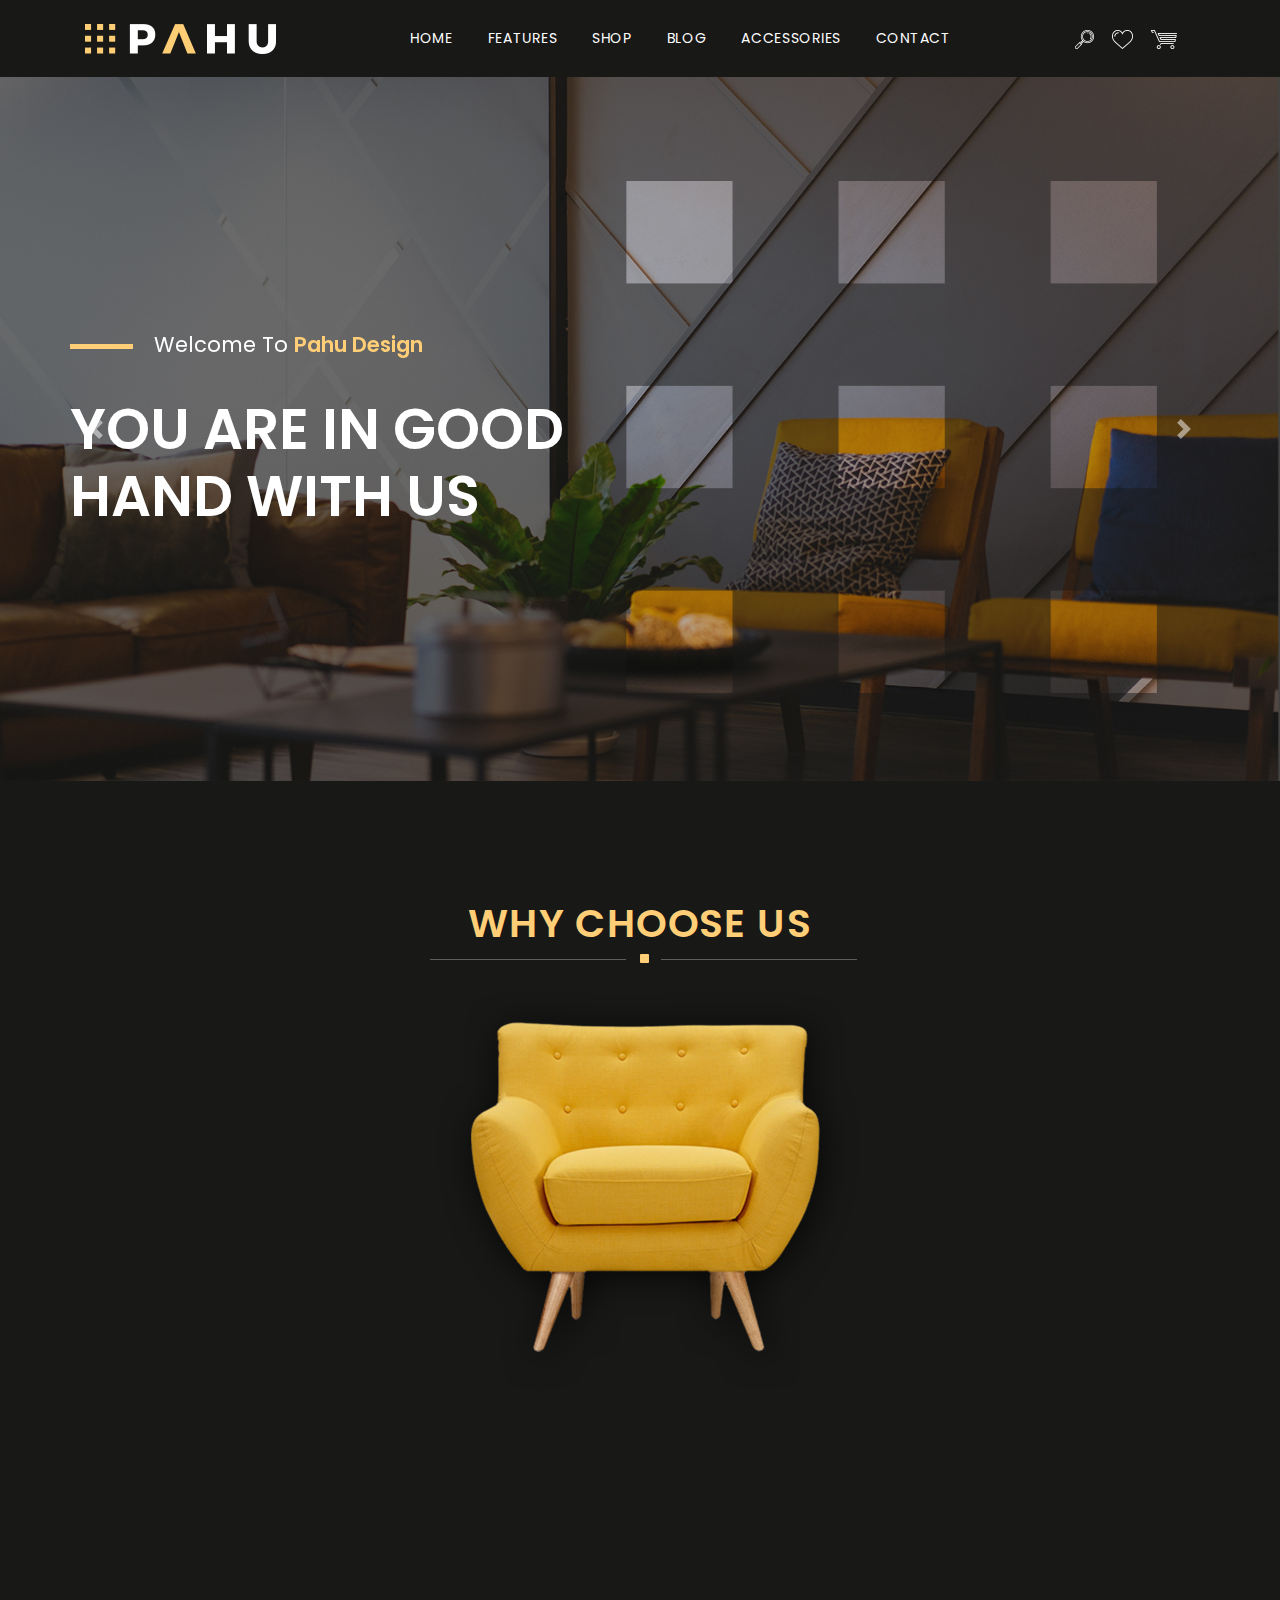
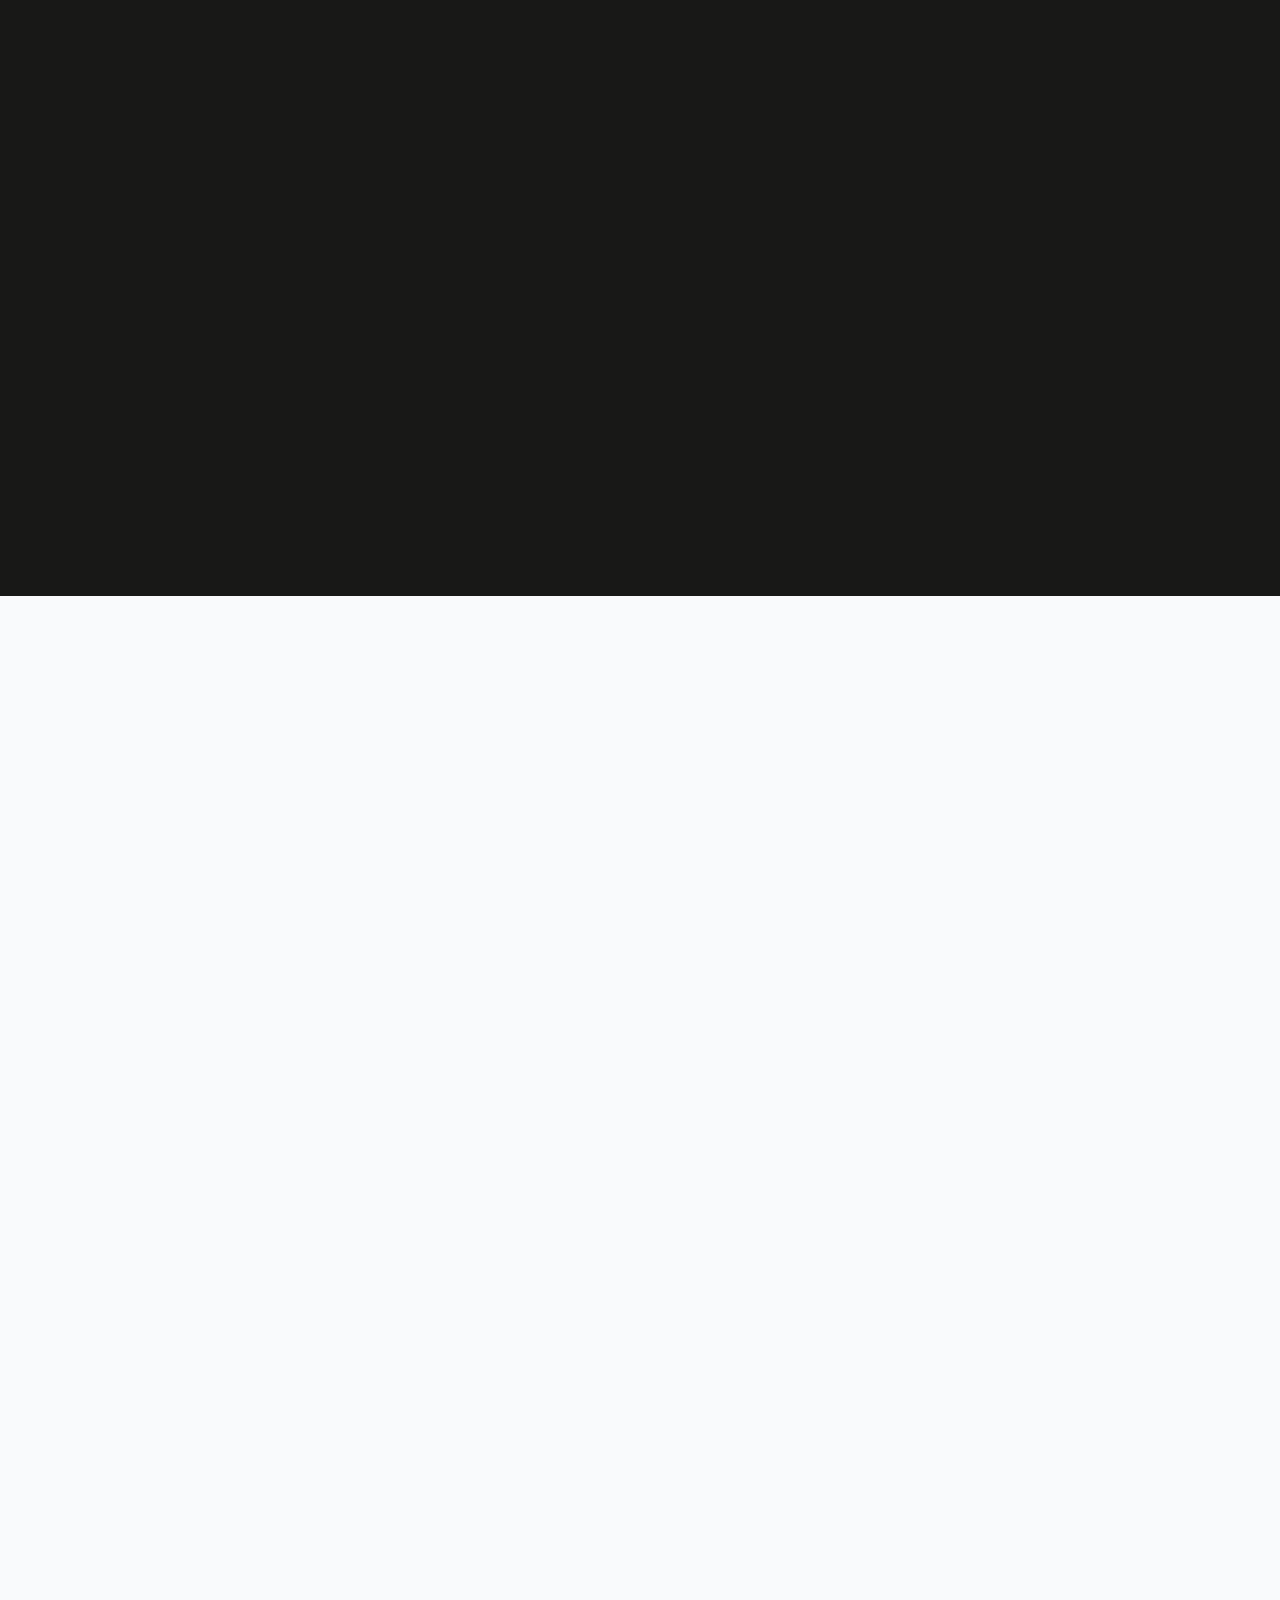
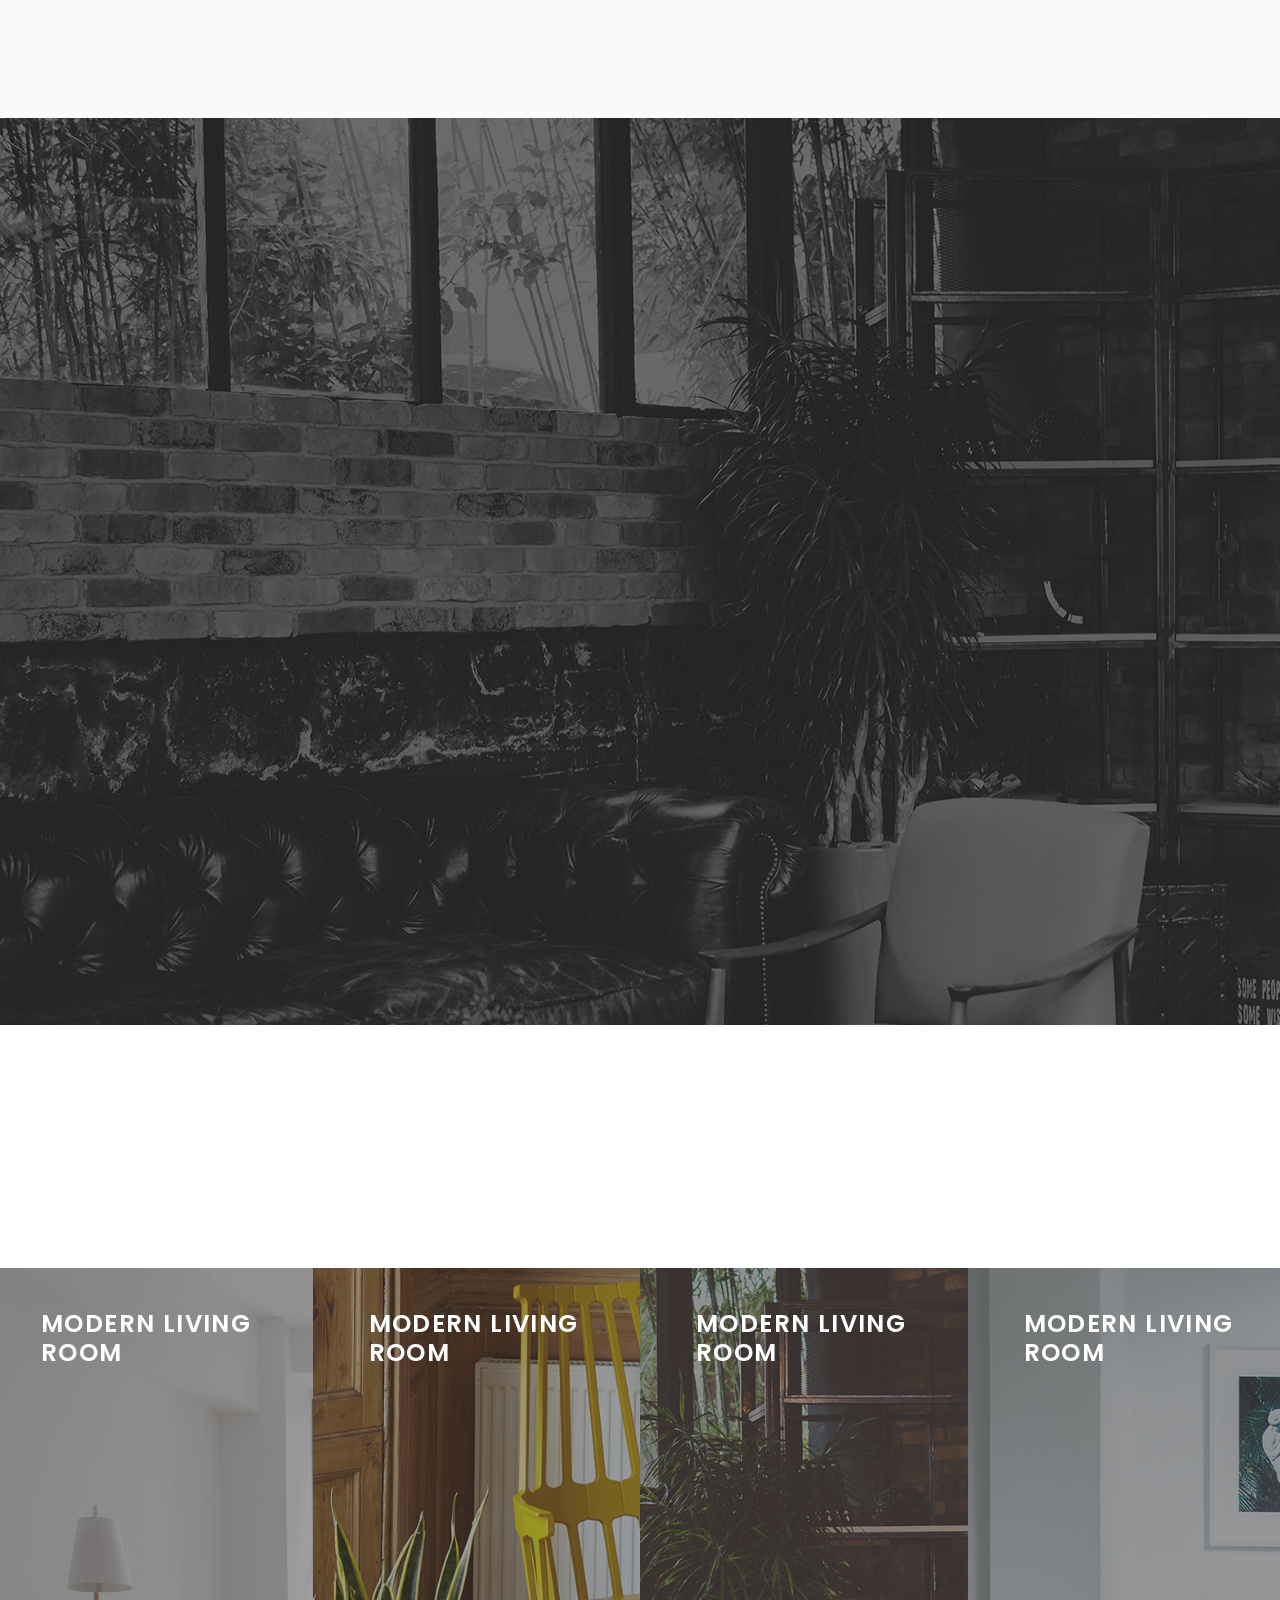
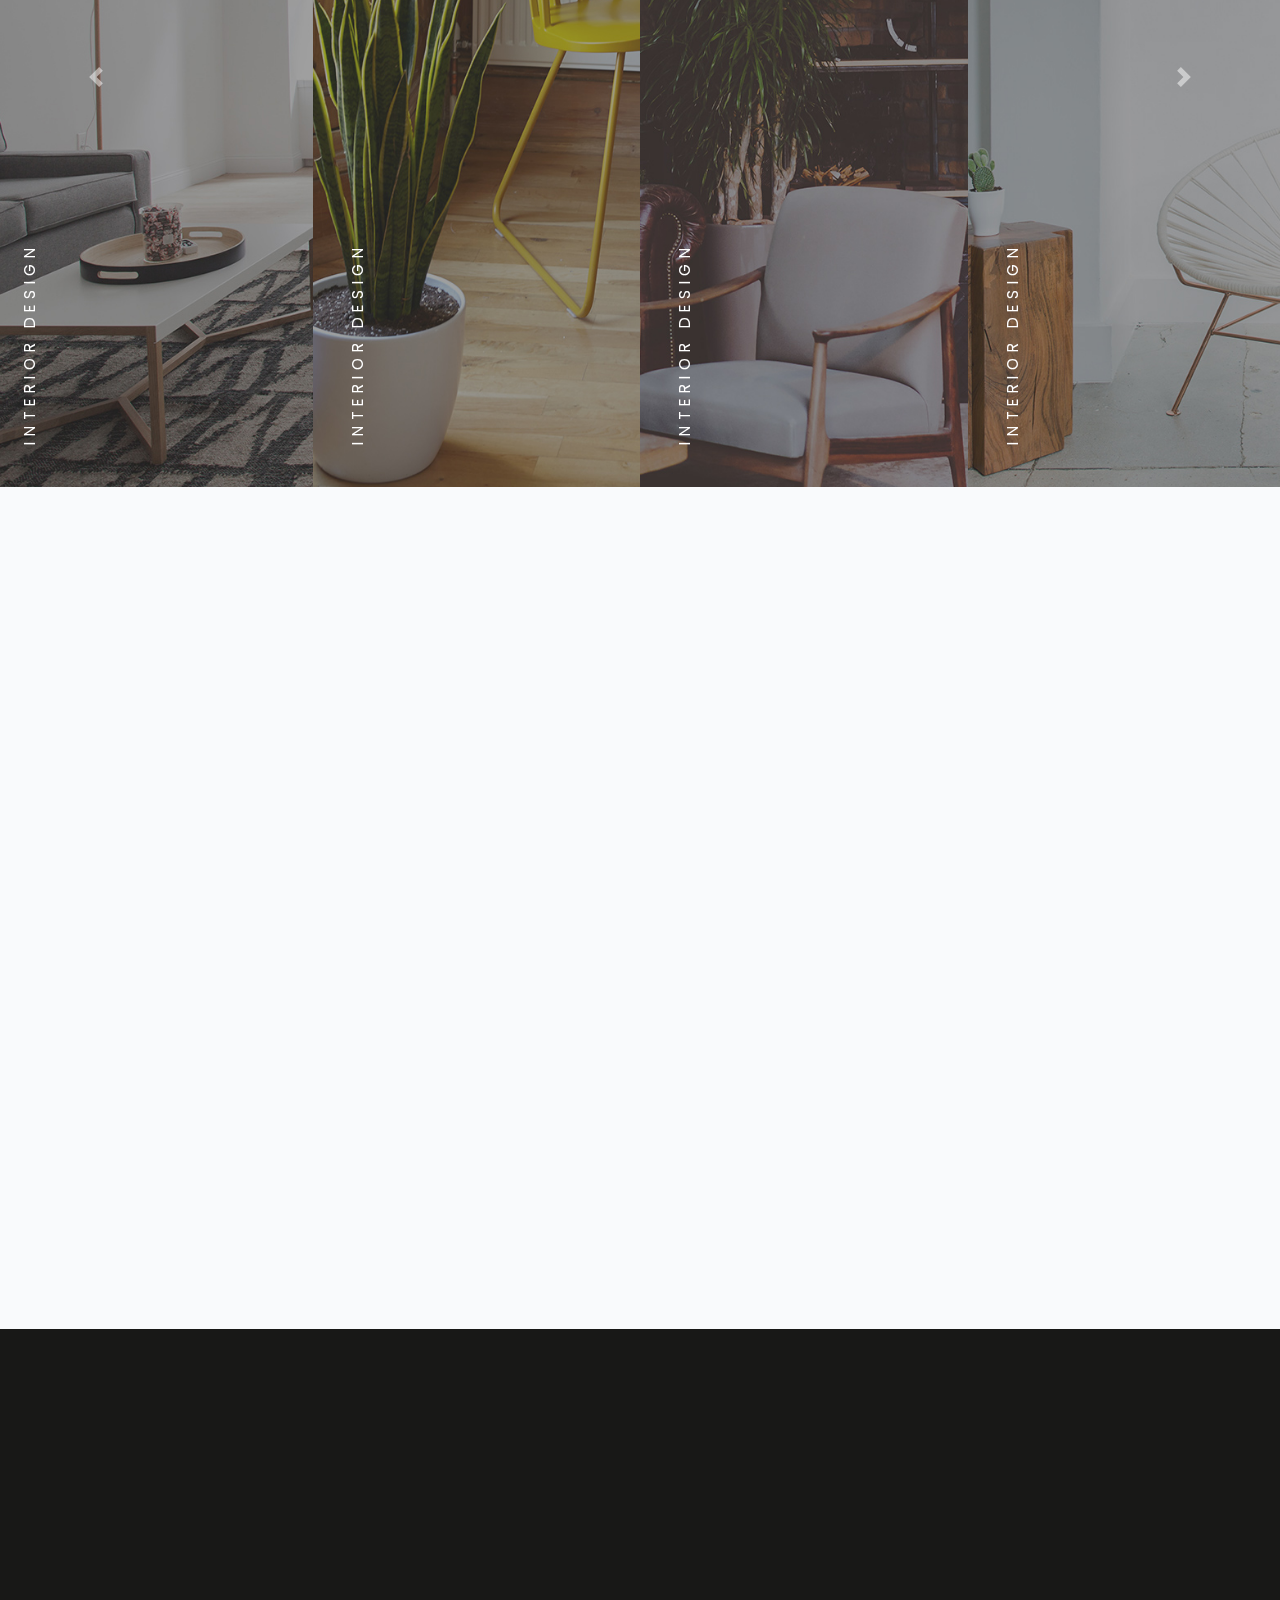
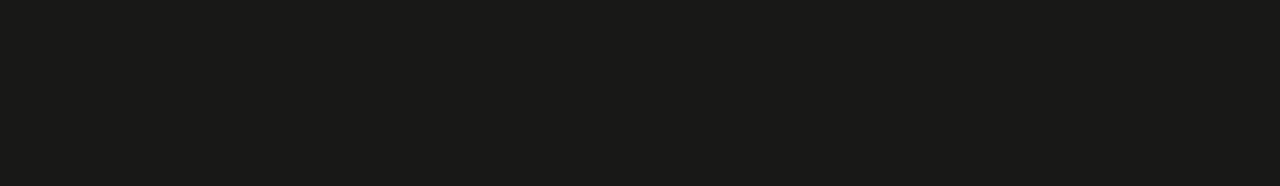
<file: index.html>
<!DOCTYPE html>
<html lang="en">
<head>
  <meta charset="UTF-8">
  <meta name="viewport" content="width=device-width, initial-scale=1.0">
  <meta http-equiv="X-UA-Compatible" content="ie=edge">
  <title>PAHU</title>

  <link rel="shortcut icon" type="image/x-icon" href="img/favicon.ico">
  <!-- Bootstrap-->
  <link rel="stylesheet" href="css/bootstrap.min.css">
  <!-- Fancybox-->
  <link rel="stylesheet" href="css/jquery.fancybox.css">
  <!-- Animate -->
  <link rel="stylesheet" href="css/animate.min.css">
  <!-- Fonts -->
  <link href="https://fonts.googleapis.com/css?family=Poppins:400,600" rel="stylesheet">
  <link rel="stylesheet" href="css/libs.min.css">
  <link rel="stylesheet" href="css/main.css">
</head>
<body>

  <header id="header" class="header wow bounce">
    <div class="container">
      <div class="row align-items-center">
        <div class="col-md-12 col-lg-3 header-logo">
          <a href="#" class="header-logo-link">
            <img src="img/logo.png" alt="Pahu">
            <a href="#" class="header-btn"><span></span></a>
          </a>
        </div>
        <!-- /.col-md-3 -->
        <div class="col-lg-7">
          <nav class="header-navigation">
            <ul class="header-menu">
                <li><a href="#">Home</a></li>
                <li><a href="#">Features</a></li>
                <li><a href="#">Shop</a></li>
                <li><a href="#">Blog</a></li>
                <li><a href="#">Accessories</a></li>
                <li><a href="#">Contact</a></li>
            </ul>
          </nav>
        </div>
        <!-- /.col-md-7 -->
        <div class="col-lg-2">
          <ul class="header-tools">
            <li><a href="#"><img src="img/search.png" alt="search"></a></li>
            <li><a href="#"><img src="img/heart.png" alt="heart"></a></li>
            <li><a href="#"><img src="img/cart.png" alt="cart"></a></li>
          </ul>
        </div>
        <!-- /.col-md-2 -->
    </div>
    <!-- /.row -->
    </div>
  </header>
  <!-- /.header -->

  <section id="banner" class="banner">
    <div id="carouselExampleInterval" class="carousel slide" data-ride="carousel">
        <div class="carousel-inner">
          <div class="carousel-item active" data-interval="10000">
            <img src="img/banner.jpg" class="d-block w-100 img-fluid" alt="">
              <div class="container">
                <div class="row">
                  <div class="col-md-6 col-7">
                    <div class="carousel-caption d-md-block wow bounceInLeft">
                      <p>Welcome To <span>Pahu Design</span></p>
                      <h1>YOU ARE IN GOOD <br>HAND WITH US</h1>
                    </div>
                  </div>
                </div>
              </div>
          </div>
          <div class="carousel-item" data-interval="2000">
            <img src="img/banner.jpg" class="d-block w-100 img-fluid" alt="...">
              <div class="container">
                <div class="row">
                  <div class="col-md-6 col-7">
                    <div class="carousel-caption d-md-block">
                      <p>Welcome To <span>Pahu Design</span></p>
                      <h2>YOU ARE IN GOOD <br>HAND WITH US</h2>
                    </div>
                  </div>
                </div>
              </div>
          </div>
          <div class="carousel-item">
            <img src="img/banner.jpg" class="d-block w-100 img-fluid" alt="...">
              <div class="container">
                <div class="row">
                  <div class="col-md-6 col-7">
                    <div class="carousel-caption d-md-block">
                      <p>Welcome To <span>Pahu Design</span></p>
                      <h2>YOU ARE IN GOOD <br>HAND WITH US</h2>
                    </div>
                  </div>
                </div>
              </div>
            </div>
        </div>
        <a class="carousel-control-prev" href="#carouselExampleInterval" role="button" data-slide="prev">
          <span class="carousel-control-prev-icon" aria-hidden="true"></span>
          <span class="sr-only">Previous</span>
        </a>
        <a class="carousel-control-next" href="#carouselExampleInterval" role="button" data-slide="next">
          <span class="carousel-control-next-icon" aria-hidden="true"></span>
          <span class="sr-only">Next</span>
        </a>
    </div>
  </section>
  <!-- /.banner -->

  <section id="choice" class="choice">
    <div class="container">
      <div class="row section-header wow fadeInDown justify-content-center" data-wow-delay="0.5s">
        <div class="col-xs-12">
          <h2>why choose us</h2>
          <span></span>
        </div>
        <!-- /.col-xs-12 -->
      </div>
      <!-- /.row -->
      <div class="row feautures feautures-top wow fadeInLeftBig ">
        <div class="col-lg-3 col-8 feautures-right ">
          <h4>Modern design</h4>
          <p>Lorem ipsum dolor sit amet, consectetur adipiscing elit, sed do eiusmod tempor incididunt ut labore et dolore magna aliqua.</p>
        </div>
        <!-- /.feautures-right -->
        <div class="col-lg-1 col-lg-offset-4 col-3 ">
          <img src="img/modern-img.png" alt="modern" class="img-fluid">
        </div>
        <div class="col-lg-1 col-3 ml-lg-auto feautures-img  ">
          <img src="img/honest-img.png" alt="prices" class="img-fluid">
        </div>
        <div class="col-lg-3 col-8  ">
          <h4>Honest prices</h4>
          <p>Lorem ipsum dolor sit amet, consectetur adipiscing elit, sed do eiusmod tempor incididunt ut labore et dolore magna aliqua.</p>
        </div>
      </div>
      <!-- /.row -->
      <div class="row feautures feautures-bottom wow fadeInRightBig">
        <div class="col-lg-3 col-8 feautures-right ">
          <h4>Unique quality</h4>
          <p>Lorem ipsum dolor sit amet, consectetur adipiscing elit, sed do eiusmod tempor incididunt ut labore et dolore magna aliqua.</p>
        </div>
        <!-- /.feautures-right -->
        <div class="col-lg-1 col-lg-offset-4 col-4 ">
          <img src="img/unique-img.png" alt="quality" class="img-fluid">
        </div>
        <div class="col-lg-1 col-3 ml-lg-auto feautures-img  ">
          <img src="img/support-img.png" alt="support" class="img-fluid">
        </div>
        <div class="col-lg-3 col-8  ">
          <h4>Great support</h4>
          <p>Lorem ipsum dolor sit amet, consectetur adipiscing elit, sed do eiusmod tempor incididunt ut labore et dolore magna aliqua.</p>
        </div>
      </div>
      <!-- /.row -->
    </div>
    <!-- /.container -->
  </section>
  <!-- /.choice -->

  <section id="details" class="details">
    <div class="container-fluid">
      <div class="row details-row">
        <div class="col-lg-6 col-md-12 details-col wow fadeInLeftBig" data-wow-delay="0.4s">
          <img src="img/img-1.jpg" alt="design" class="img-fluid">
          <div class="details-desc">
            <h3>Patio <br>Furniture <br>Vietnam</h3>
            <a href="#" class="details-link" >View Deatail <span></span></a>
          </div>
        </div>
        <!-- /.col-md-6 -->
        <div class="col-lg-6 col-md-12 details-col wow fadeInLeftBig" data-wow-delay="0.2s">
          <img src="img/img-2.jpg" alt="design" class="img-fluid">
          <div class="details-desc details-desc__blue">
            <h3>DESIGN BY <br>JARNET PARK <br>TREND 2017</h3>
            <a href="#" class="details-link" >View Deatail <span></span></a>
          </div>
        </div>
        <!-- /.col-md-6 -->
      </div>
      <!-- /.row -->
      <div class="row">
        <!-- <div class="col-lg-3 details-col">
          <img src="img/img-3.jpg" alt="design" class="details-img">
        </div> -->
        <div class="col-lg-7 m-auto details-col wow fadeInLeftBig" data-wow-delay="0.6s">
          <img src="img/img-4.jpg" alt="design" class="img-fluid">
          <div class="details-desc details-desc__brown">
            <h3>CERAMICS <br>WM <br>MUNOZ</h3>
            <a href="#" class="details-link">View Deatail <span></span></a>
          </div>
        </div>
        <!-- <div class="col-lg-2 details-col">
          <img src="img/img-5.jpg" alt="design" class="img-fluid details-img">
        </div> -->
      </div>
    </div>
    <!-- /.container-fluid -->
  </section>
  <!-- /.details -->

  <section id="collections" class="collections">
    <div class="container">
      <div class="row section-header wow fadeInDown justify-content-center" data-wow-delay="0.5s">
        <div class="col-xs-12">
          <h2>Our collection</h2>
          <span></span>
        </div>
        <!-- /.col-xs-12 -->
      </div>
      <!-- /.row -->
      <div class="row collections-row">
        <div class="col-lg-3 col-md-6">
          <div class="collections-card wow zoomIn" data-wow-delay="0.4s">
            <img src="img/chair-1.jpg" alt="chair" class="img-fluid">
            <div class="collections-card-desc">
              <h5>Corona chair</h5>
              <p>Printed evening dress with <br>straight sleeves</p>
              <span>$14.86</span>
            </div>
              <div class="collections-card-new">
                <p>New</p>
              </div>
              <div class="collections-card-hover" data-hover="hover-on-card">
                  <ul class="collections-card-hover-links">
                      <li><a href="img/chair-1.jpg" class="collectionsImg" data-hover="hover-on-link"><img src="img/search.png" alt="scale"></a></li>
                     <li><a href=""><img src="img/cart.png" alt="cart" data-hover="hover-on-link"></a></li>
                      <li><a href=""><img src="img/heart.png" alt="like" data-hover="hover-on-link"></a></li>
                  </ul>
              </div>
          </div>
        </div>
        <div class="col-lg-3 col-md-6 ">
          <div class="collections-card wow zoomIn" data-wow-delay="0.4s">
            <img src="img/chair-2.jpg" alt="chair" class="img-fluid">
            <div class="collections-card-desc">
              <h5>Corona chair</h5>
              <p>Printed evening dress with <br>straight sleeves</p>
              <span>$14.86</span>
            </div>
              <div class="collections-card-hover" data-hover="hover-on-card">
                  <ul class="collections-card-hover-links">
                      <li><a href="img/chair-2.jpg" class="collectionsImg" data-hover="hover-on-link"><img src="img/search.png" alt="scale"></a></li>
                     <li><a href=""><img src="img/cart.png" alt="cart" data-hover="hover-on-link"></a></li>
                      <li><a href=""><img src="img/heart.png" alt="like" data-hover="hover-on-link"></a></li>
                  </ul>
              </div>
          </div>
        </div>
        <div class="col-lg-3 col-md-6 ">
          <div class="collections-card wow zoomIn" data-wow-delay="0.4s">
            <img src="img/chair-3.jpg" alt="chair" class="img-fluid">
            <div class="collections-card-desc">
              <h5>Corona chair</h5>
              <p>Printed evening dress with <br>straight sleeves</p>
              <span>$14.86</span>
            </div>
              <div class="collections-card-new">
                <p>New</p>
              </div>
              <div class="collections-card-hover" data-hover="hover-on-card">
                  <ul class="collections-card-hover-links">
                      <li><a href="img/chair-3.jpg" class="collectionsImg" data-hover="hover-on-link"><img src="img/search.png" alt="scale"></a></li>
                     <li><a href=""><img src="img/cart.png" alt="cart" data-hover="hover-on-link"></a></li>
                      <li><a href=""><img src="img/heart.png" alt="like" data-hover="hover-on-link"></a></li>
                  </ul>
              </div>
          </div>
        </div>
        <div class="col-lg-3 col-md-6 ">
          <div class="collections-card wow zoomIn" data-wow-delay="0.4s">
            <img src="img/chair-4.jpg" alt="chair" class="img-fluid">
            <div class="collections-card-desc">
              <h5>Corona chair</h5>
              <p>Printed evening dress with <br>straight sleeves</p>
              <span>$14.86</span>
            </div>
              <div class="collections-card-hover" data-hover="hover-on-card">
                  <ul class="collections-card-hover-links">
                      <li><a href="img/chair-4.jpg" class="collectionsImg" data-hover="hover-on-link"><img src="img/search.png" alt="scale"></a></li>
                     <li><a href=""><img src="img/cart.png" alt="cart" data-hover="hover-on-link"></a></li>
                      <li><a href=""><img src="img/heart.png" alt="like" data-hover="hover-on-link"></a></li>
                  </ul>
              </div>
          </div>
        </div>
      </div>
      <!-- /.row -->
        <div class="row">
        <div class="col-lg-3 col-md-6">
          <div class="collections-card wow zoomIn" data-wow-delay="0.4s">
            <img src="img/chair-5.jpg" alt="chair" class="img-fluid">
            <div class="collections-card-desc">
              <h5>Corona chair</h5>
              <p>Printed evening dress with <br>straight sleeves</p>
              <span>$14.86</span>
            </div>
              <div class="collections-card-hover" data-hover="hover-on-card">
                  <ul class="collections-card-hover-links">
                      <li><a href="img/chair-5.jpg" class="collectionsImg" data-hover="hover-on-link"><img src="img/search.png" alt="scale"></a></li>
                     <li><a href=""><img src="img/cart.png" alt="cart" data-hover="hover-on-link"></a></li>
                      <li><a href=""><img src="img/heart.png" alt="like" data-hover="hover-on-link"></a></li>
                  </ul>
              </div>
          </div>
        </div>
        <div class="col-lg-3 col-md-6 ">
          <div class="collections-card wow zoomIn" data-wow-delay="0.4s">
            <img src="img/chair-6.jpg" alt="chair" class="img-fluid">
            <div class="collections-card-desc">
              <h5>Corona chair</h5>
              <p>Printed evening dress with <br>straight sleeves</p>
              <span>$14.86</span>
            </div>
              <div class="collections-card-hover" data-hover="hover-on-card">
                  <ul class="collections-card-hover-links">
                      <li><a href="img/chair-6.jpg" class="collectionsImg" data-hover="hover-on-link"><img src="img/search.png" alt="scale"></a></li>
                     <li><a href=""><img src="img/cart.png" alt="cart" data-hover="hover-on-link"></a></li>
                      <li><a href=""><img src="img/heart.png" alt="like" data-hover="hover-on-link"></a></li>
                  </ul>
              </div>
          </div>
        </div>
        <div class="col-lg-3 col-md-6 ">
          <div class="collections-card wow zoomIn" data-wow-delay="0.4s">
            <img src="img/chair-2.jpg" alt="chair" class="img-fluid">
            <div class="collections-card-desc">
              <h5>Corona chair</h5>
              <p>Printed evening dress with <br>straight sleeves</p>
              <span>$14.86</span>
            </div>
              <div class="collections-card-new">
                <p>New</p>
              </div>
              <div class="collections-card-hover" data-hover="hover-on-card">
                  <ul class="collections-card-hover-links">
                      <li><a href="img/chair-2.jpg" class="collectionsImg" data-hover="hover-on-link"><img src="img/search.png" alt="scale"></a></li>
                     <li><a href=""><img src="img/cart.png" alt="cart" data-hover="hover-on-link"></a></li>
                      <li><a href=""><img src="img/heart.png" alt="like" data-hover="hover-on-link"></a></li>
                  </ul>
              </div>
          </div>
        </div>
        <div class="col-lg-3 col-md-6 ">
          <div class="collections-card wow zoomIn" data-wow-delay="0.4s">
            <img src="img/chair-1.jpg" alt="chair" class="img-fluid">
            <div class="collections-card-desc">
              <h5>Corona chair</h5>
              <p>Printed evening dress with <br>straight sleeves</p>
              <span>$14.86</span>
            </div>
              <div class="collections-card-hover" data-hover="hover-on-card">
                  <ul class="collections-card-hover-links">
                      <li><a href="img/chair-1.jpg" class="collectionsImg" data-hover="hover-on-link"><img src="img/search.png" alt="scale"></a></li>
                     <li><a href=""><img src="img/cart.png" alt="cart" data-hover="hover-on-link"></a></li>
                      <li><a href=""><img src="img/heart.png" alt="like" data-hover="hover-on-link"></a></li>
                  </ul>
              </div>
          </div>
        </div>
      </div>
      <!-- /.row -->
    </div>
    <!-- /.container -->
  </section>
  <!-- /.collections -->

  <section id="designers" class="designers">
    <div class="container">
      <div class="row section-header wow fadeInDown justify-content-center" data-wow-delay="0.5s">
        <div class="col-xs-12">
          <h2>Our designer</h2>
          <span></span>
        </div>
      </div>
      <!-- /.row -->
      <div class="row">
        <div class="designers-card col-md-4 wow fadeInUpBig" data-wow-delay="0.2s">
          <img src="img/designer-1.jpg" alt="designer" class="img-fluid">
          <h4>Bertil Stam</h4>
        </div>
        <div class="designers-card col-md-4 wow fadeInUpBig" data-wow-delay="0.4s">
          <img src="img/designer-2.jpg" alt="designer" class="img-fluid">
          <h4>Janet Park</h4>
        </div>
        <div class="designers-card col-md-4 wow fadeInUpBig" data-wow-delay="0.6s">
          <img src="img/designer-3.jpg" alt="designer" class="img-fluid">
          <h4>Wm Munoz</h4>
        </div>
      </div>
      <!-- /.row -->
    </div>
    <!-- /.container -->
  </section>
  <!-- /.designers -->

  <section id="projects" class="projects">
    <div class="container-fluid">
      <div class="row section-header wow fadeInDown justify-content-center" data-wow-delay="0.5s">
        <div class="col-xs-12">
          <h2>Our project</h2>
          <span></span>
        </div>
      </div>
      <!-- /.row -->
      <div class="row">
        <div id="carouselExampleControls" class="carousel slide" data-ride="carousel">
          <div class="carousel-inner">
            <div class="carousel-item active">
              <div class="row">
                <div class="col-3 projects-col">
                <img src="img/project-1.jpg" class="d-block w-100 img-fluid" alt="project">
                <div class="carousel-caption d-md-block">
                  <h3>Modern living <br>room</h3>
                  <p>Interior design</p>
                </div>
              </div>
              <div class="col-3 projects-col">
                <img src="img/project-2.jpg" class="d-block w-100 img-fluid" alt="project">
                <div class="carousel-caption d-md-block">
                  <h3>Modern living <br>room</h3>
                  <p>Interior design</p>
                </div>
              </div>
              <div class="col-3 projects-col">
                <img src="img/project-3.jpg" class="d-block w-100 img-fluid" alt="project">
                <div class="carousel-caption d-md-block">
                  <h3>Modern living <br>room</h3>
                  <p>Interior design</p>
                </div>
              </div>
              <div class="col-3 projects-col">
                <img src="img/project-4.jpg" class="d-block w-100 img-fluid" alt="project">
                <div class="carousel-caption d-md-block">
                  <h3>Modern living <br>room</h3>
                  <p>Interior design</p>
                </div>
              </div>
              </div>
            </div>
            <div class="carousel-item">
              <div class="row">
                <div class="col-3 projects-col">
                <img src="img/project-1.jpg" class="d-block w-100 img-fluid" alt="project">
                <div class="carousel-caption d-md-block">
                  <h3>Modern living room</h3>
                  <p>Interior design</p>
                </div>
              </div>
              <div class="col-3 projects-col">
                <img src="img/project-2.jpg" class="d-block w-100 img-fluid" alt="project">
                <div class="carousel-caption d-md-block">
                  <h3>Modern living <br>room</h3>
                  <p>Interior design</p>
                </div>
              </div>
              <div class="col-3 projects-col">
                <img src="img/project-3.jpg" class="d-block w-100 img-fluid" alt="project">
                <div class="carousel-caption d-md-block">
                  <h3>Modern living <br>room</h3>
                  <p>Interior design</p>
                </div>
              </div>
              <div class="col-3 projects-col">
                <img src="img/project-4.jpg" class="d-block w-100 img-fluid" alt="project">
                <div class="carousel-caption d-md-block">
                  <h3>Modern living <br>room</h3>
                  <p>Interior design</p>
                </div>
              </div>
              </div>
            </div>
            <div class="carousel-item">
              <div class="row">
                <div class="col-3 projects-col">
                <img src="img/project-1.jpg" class="d-block w-100 img-fluid" alt="project">
                <div class="carousel-caption d-md-block">
                  <h3>Modern living room</h3>
                  <p>Interior design</p>
                </div>
              </div>
              <div class="col-3 projects-col">
                <img src="img/project-2.jpg" class="d-block w-100 img-fluid" alt="project">
                <div class="carousel-caption d-md-block">
                  <h3>Modern living <br>room</h3>
                  <p>Interior design</p>
                </div>
              </div>
              <div class="col-3 projects-col">
                <img src="img/project-3.jpg" class="d-block w-100 img-fluid" alt="project">
                <div class="carousel-caption d-md-block">
                  <h3>Modern living <br>room</h3>
                  <p>Interior design</p>
                </div>
              </div>
              <div class="col-3 projects-col">
                <img src="img/project-4.jpg" class="d-block w-100 img-fluid" alt="project">
                <div class="carousel-caption d-md-block">
                  <h3>Modern living <br>room</h3>
                  <p>Interior design</p>
                </div>
              </div>
              </div>
            </div>
            <a class="carousel-control-prev" href="#carouselExampleControls" role="button" data-slide="prev">
              <span class="carousel-control-prev-icon" aria-hidden="true"></span>
              <span class="sr-only">Previous</span>
            </a>
            <a class="carousel-control-next" href="#carouselExampleControls" role="button" data-slide="next">
              <span class="carousel-control-next-icon" aria-hidden="true"></span>
              <span class="sr-only">Next</span>
            </a>
          </div>
        </div>
      </div>
      <!-- /.row -->
    </div>
    <!-- /.container-fluid -->
  </section>
  <!-- /#projects.projects -->

  <section id="blog" class="blog">
    <div class="container">
      <div class="row section-header wow fadeInDown justify-content-center" data-wow-delay="0.5s">
        <div class="col-xs-12">
          <h2>From our blog</h2>
          <span></span>
        </div>
      </div>
      <!-- /.row -->
      <div class="row">
        <div class="col-lg-4">
          <div class="blog-card wow fadeInUpBig" data-wow-delay="0.2s">
            <img src="img/news-1.jpg" alt="news" class="img-fluid">
            <div class="blog-card-desc">
              <h4>Our new work space</h4>
              <p>Feel alive! So if you’re looking for, here is a list of some of the most popular and fiestas the Mardin has to offer thisfiestas the Mardin has to offer!</p>
              <button href="#blog-space_modal" class="details-link" data-toggle="modal">Read more<span></span></button>
            </div>
          </div>
        </div>
        <!-- /.col-md-4 -->
        <div class="col-lg-4">
          <div class="blog-card wow fadeInUpBig" data-wow-delay="0.4s">
            <img src="img/news-2.jpg" alt="news" class="img-fluid">
            <div class="blog-card-desc">
              <h4>Modern trend collection</h4>
              <p>Feel alive! So if you’re looking for, here is a list of some of the most popular and fiestas the Mardin has to offer thisfiestas the Mardin has to offer!</p>
              <button href="#blog-trend_modal" class="details-link" data-toggle="modal">Read more<span></span></button>
            </div>
          </div>
        </div>
        <!-- /.col-md-4 -->
        <div class="col-lg-4">
          <div class="blog-card wow fadeInUpBig" data-wow-delay="0.6s">
            <img src="img/news-3.jpg" alt="news" class="img-fluid">
            <div class="blog-card-desc">
              <h4>A woman thinking</h4>
              <p>Feel alive! So if you’re looking for, here is a list of some of the most popular and fiestas the Mardin has to offer thisfiestas the Mardin has to offer!</p>
              <button href="#blog-thinking_modal" class="details-link" data-toggle="modal">Read more<span></span></button>
            </div>
          </div>
        </div>
        <!-- /.col-md-4 -->
      </div>
      <!-- /.row -->
    </div>
    <!-- /.container -->
  </section>
  <!-- /#blog.blog -->

  <footer id="footer" class="footer wow bounceInUp">
    <div class="container">
      <div class="row footer-top">
        <div class="col-md-3">
          <div class="footer-top-block">
            <h4>Call us now</h4>
            <p>Office telephone:<a href="tel:2515469442">(251) 546-9442</a></p>
            <p>Hotline:<a href="tel:9062721">906-2721</a></p>
          </div>
        </div>
        <div class=" col-md-3 offset-md-1">
          <div class="footer-top-block">
            <h4>Come visit us</h4>
            <p>123 6th St.</p>
            <p>Melbourne, FL 32904</p>
          </div>
        </div>
        <div class="col-md-4 offset-md-1">
          <div class="footer-top-block">
            <h4>Send a message</h4>
            <p>Email:<a href="mailto:pahudesign@pahu.vn">pahudesign@pahu.vn</a></p>          
            <p>Inquiries:<a href="mailto:support@pahu.vn ">support@pahu.vn </a></p> 
          </div>
        </div>
      </div>
      <!-- /.row -->
      <div class="row footer-bottom">
        <div class="col-md-3  footer-bottom-block">
          <img src="img/logo.png" alt="logo" class="footer-logo">
          <ul class="footer-bottom-social">
            <li><a href="https://www.facebook.com" target="_blank"><img src="img/facebook.png" alt="facebook"></a></li>
            <li><a href="https://plus.google.com" target="_blank"><img src="img/google.png" alt="google"></a></li>
            <li><a href="https://twitter.com" target="_blank"><img src="img/twitter.png" alt="twitter"></a></li>
            <li><a href="https://www.youtube.com" target="_blank"><img src="img/youtube.png" alt="youtube"></a></li>
          </ul>
        </div>
        <!-- /.col-md-3 -->
        <div class="col-md-3 offset-md-1 footer-bottom-block">
          <h4>Hours work</h4>
          <p>Monday - Friday: 08:00 am - 17:00 pm.</p>
          <p>Saturday: 09:00 am - 12:30 pm.</p>
        </div>
        <!-- /.col-md-3 offset-md-1 -->
        <div class="col-md-4 offset-md-1 footer-bottom-block">
          <h4>Newsletter</h4>
          <form action="#" class="footer-form" method="POST">
            <input type="hidden" value="Newsletter">
            <input type="email" name="email" id="email" required="required" placeholder="Enter your email...">
            <button type="submit" class="details-link"><span></span></button>
          </form>
          <p>Sign up to get exclusive offers from our favorite brands and to be well up in the news.</p>
        </div>
        <!-- /.col-md-4 offset-md-1 -->
      </div>
      <!-- /.row -->
    </div>
    <!-- /.container -->
  </footer>
  <!-- /#footer.footer -->



  <!-- Blog-Space_modal -->
<div class="modal fade bd-example-modal-lg" id="blog-space_modal" tabindex="-1" role="dialog" aria-labelledby="myLargeModalLabel" aria-hidden="true">
  <div class="modal-dialog modal-lg">
    <div class="modal-content">
      <div class="modal-header">
        <h5 class="modal-title">Our new work space</h5>
        <button type="button" class="close" data-dismiss="modal" aria-label="Close">
          <span aria-hidden="true">&times;</span>
        </button>
      </div>
      <div class="modal-body">
        <div class="row">
          <div class="col-lg-6">
            <img src="img/news-1.jpg" alt="news" class="img-fluid">
          </div>
          <div class="col-lg-6">
            <div class="blog-card-desc">
              <p>Feel alive! So if you’re looking for, here is a list of some of the most popular and fiestas the Mardin has to offer thisfiestas the Mardin has to offer!Feel alive! So if you’re looking for, here is a list of some of the most popular and fiestas the Mardin has to offer thisfiestas the Mardin has to offer!Feel alive! So if you’re looking for, here is a list of some of the most popular and fiestas the Mardin has to offer thisfiestas the Mardin has to offer!</p>
            </div>
         </div>
        </div>
      </div>
    </div>
  </div>
</div>

  <!-- Blog-Trend_modal -->
<div class="modal fade bd-example-modal-lg" id="blog-trend_modal" tabindex="-1" role="dialog" aria-labelledby="myLargeModalLabel" aria-hidden="true">
  <div class="modal-dialog modal-lg">
    <div class="modal-content">
      <div class="modal-header">
        <h5 class="modal-title" >Modern trend collection</h5>
        <button type="button" class="close" data-dismiss="modal" aria-label="Close">
          <span aria-hidden="true">&times;</span>
        </button>
      </div>
      <div class="modal-body">
        <div class="row">
          <div class="col-lg-6">
            <img src="img/news-2.jpg" alt="news" class="img-fluid">
          </div>
          <div class="col-lg-6">
            <div class="blog-card-desc">
              <p>Feel alive! So if you’re looking for, here is a list of some of the most popular and fiestas the Mardin has to offer thisfiestas the Mardin has to offer!Feel alive! So if you’re looking for, here is a list of some of the most popular and fiestas the Mardin has to offer thisfiestas the Mardin has to offer!Feel alive! So if you’re looking for, here is a list of some of the most popular and fiestas the Mardin has to offer thisfiestas the Mardin has to offer!</p>
            </div>
         </div>
        </div>
      </div>
    </div>
  </div>
</div>

  <!-- Blog-Trend_modal -->
<div class="modal fade bd-example-modal-lg" id="blog-thinking_modal" tabindex="-1" role="dialog" aria-labelledby="myLargeModalLabel" aria-hidden="true">
  <div class="modal-dialog modal-lg">
    <div class="modal-content">
      <div class="modal-header">
        <h5 class="modal-title">A woman thinking</h5>
        <button type="button" class="close" data-dismiss="modal" aria-label="Close">
          <span aria-hidden="true">&times;</span>
        </button>
      </div>
      <div class="modal-body">
        <div class="row">
          <div class="col-lg-6">
            <img src="img/news-3.jpg" alt="news" class="img-fluid">
          </div>
          <div class="col-lg-6">
            <div class="blog-card-desc">
              <p>Feel alive! So if you’re looking for, here is a list of some of the most popular and fiestas the Mardin has to offer thisfiestas the Mardin has to offer!Feel alive! So if you’re looking for, here is a list of some of the most popular and fiestas the Mardin has to offer thisfiestas the Mardin has to offer!Feel alive! So if you’re looking for, here is a list of some of the most popular and fiestas the Mardin has to offer thisfiestas the Mardin has to offer!</p>
            </div>
         </div>
        </div>
      </div>
    </div>
  </div>
</div>





  <script src="js/libs.min.js"></script>
  <script src="js/common.js"></script>
  <!-- Bootstrap-->
  <script src="js/bootstrap.min.js"></script>
  <!-- Fancybox-->
  <script src="js/jquery.fancybox.pack.js"></script>

  <!-- WOW -->
  <script src="js/wow.min.js"></script>
  <script>
    new WOW().init();
   </script>
</body>
</html>
</file>
<file: css/main.css>
@charset "UTF-8";
/*================	БАЗОВЫЕ НАСТРОЙКИ  ================*/
html {
  font-size: 14px; }

body {
  background-color: #181817;
  font-family: 'Poppins', sans-serif; }

ul {
  list-style: none;
  margin-top: 1rem; }

a:hover, a:active, a:focus, button:hover, button:active, button:focus, input:hover, input:active, input:focus {
  text-decoration: none;
  outline: none; }

input:focus {
  color: #fff; }

.section-header {
  padding-top: 5.5rem;
  margin-bottom: 8rem; }
  .section-header h2 {
    font-size: 2.8rem;
    text-transform: uppercase;
    font-weight: 600;
    letter-spacing: 0.1rem;
    color: #181817; }
  .section-header span {
    position: absolute;
    display: block;
    text-align: center;
    width: 9px;
    height: 9px;
    background-color: #ffce76;
    -webkit-border-radius: 1px;
            border-radius: 1px;
    left: 50%; }
    .section-header span:before, .section-header span:after {
      content: '';
      position: absolute;
      top: 5px;
      display: block;
      width: 14rem;
      background-color: #181817;
      height: 1px; }

.section-header span:before {
  -webkit-transform: translateX(-15rem);
      -ms-transform: translateX(-15rem);
          transform: translateX(-15rem); }

.section-header span:after {
  -webkit-transform: translateX(1.5rem);
      -ms-transform: translateX(1.5rem);
          transform: translateX(1.5rem); }

.header-btn {
  outline: none !important;
  border: none !important;
  display: none;
  width: 40px;
  height: 40px;
  background-color: #ffce76;
  -webkit-border-radius: 50%;
          border-radius: 50%;
  position: relative;
  -webkit-align-self: center;
      -ms-flex-item-align: center;
          align-self: center; }
  .header-btn span {
    position: absolute;
    top: 50%;
    margin-top: -1px;
    left: 50%;
    margin-left: -10px;
    width: 20px;
    height: 2px;
    background-color: #181817; }

.header-btn span::after, .header-btn span::before {
  content: '';
  position: absolute;
  top: 50%;
  margin-top: -1px;
  left: 50%;
  margin-left: -10px;
  width: 20px;
  height: 2px;
  background-color: #181817;
  display: block;
  -webkit-transition: 0.3s;
  -o-transition: 0.3s;
  transition: 0.3s; }

.header-btn span::before {
  -webkit-transform: translateY(-5px);
      -ms-transform: translateY(-5px);
          transform: translateY(-5px); }

.header-btn span::after {
  -webkit-transform: translateY(5px);
      -ms-transform: translateY(5px);
          transform: translateY(5px); }

.header-btn_active span {
  height: 0; }

.header-btn_active span::before {
  -webkit-transform: rotate(45deg);
      -ms-transform: rotate(45deg);
          transform: rotate(45deg); }

.header-btn_active span::after {
  -webkit-transform: rotate(-45deg);
      -ms-transform: rotate(-45deg);
          transform: rotate(-45deg); }

/*================	HEADER  ================*/
.header {
  padding: 1rem 0; }
  .header-menu li {
    margin-right: 2.2rem;
    display: inline-block; }
    .header-menu li a {
      color: #fefefe;
      text-transform: uppercase;
      letter-spacing: 0.05rem;
      -webkit-transition: all ease 0.2s;
      -o-transition: all ease 0.2s;
      transition: all ease 0.2s;
      padding-bottom: 1.9rem; }
      .header-menu li a:hover {
        border-bottom: 3px solid #ffce76; }
  .header-tools li {
    display: inline-block; }
    .header-tools li:nth-child(2) {
      margin: 0 1rem; }

/*================	BANNER  ================*/
#banner .carousel-caption {
  right: 0;
  left: 0;
  text-align: left;
  bottom: 16rem; }
  #banner .carousel-caption h1, #banner .carousel-caption h2 {
    font-size: 4rem;
    font-weight: 600; }
  #banner .carousel-caption p {
    font-size: 1.5rem;
    margin-bottom: 2.5rem; }
    #banner .carousel-caption p:before {
      content: '';
      display: inline-block;
      width: 4.5rem;
      height: 5px;
      background-color: #ffce76;
      vertical-align: middle;
      margin-right: 1.5rem; }
    #banner .carousel-caption p span {
      font-weight: 600;
      color: #ffce76; }

/*================	CHOICE  ================*/
.choice {
  background: url("../img/sofa.png") no-repeat;
  background-position: top 15rem right 49%;
  padding-bottom: 5rem;
  padding-top: 3rem; }
  .choice h2 {
    color: #ffce76; }
  .choice span:before, .choice span:after {
    background-color: #5e5e5d; }

.feautures {
  margin-bottom: 4rem; }
  .feautures-right {
    text-align: right; }
  .feautures h4 {
    text-transform: uppercase;
    color: #ffce76;
    font-size: 1.4rem;
    margin-bottom: 1rem;
    font-weight: 600;
    letter-spacing: 0.1rem; }
  .feautures p {
    color: #fff;
    opacity: 0.8; }

/*================	DETAILS  ================*/
.details {
  padding-top: 3rem;
  padding-bottom: 5rem; }
  .details-row {
    margin-bottom: 2rem; }
  .details-desc {
    position: absolute;
    top: 18%;
    left: 7%; }
    .details-desc h3 {
      text-transform: uppercase;
      color: #749d26;
      font-size: 2rem;
      font-weight: 600;
      letter-spacing: 0.2rem;
      margin-bottom: 1.5rem; }
    .details-desc a {
      color: #749d26;
      text-transform: uppercase;
      position: relative; }
      .details-desc a span {
        position: absolute;
        width: 0.8rem;
        height: 1px;
        background-color: #749d26;
        top: 50%;
        margin-top: -0.5px;
        margin-left: 1.5rem; }
        .details-desc a span:before, .details-desc a span:after {
          content: '';
          display: block;
          position: absolute;
          width: 0.3rem;
          height: 1px;
          background-color: #749d26;
          margin-left: 0.5rem;
          top: 50%;
          margin-top: -0.6px; }
      .details-desc a:hover {
        -webkit-transition: 0.2s all ease;
        -o-transition: 0.2s all ease;
        transition: 0.2s all ease;
        color: #4a9d26; }
  .details-desc__blue h3 {
    color: #599ba7; }
  .details-desc__blue a {
    color: #599ba7; }
    .details-desc__blue a span {
      background-color: #599ba7; }
      .details-desc__blue a span:before, .details-desc__blue a span:after {
        background-color: #599ba7; }
    .details-desc__blue a:hover {
      color: #059ba7; }
  .details-desc__brown h3 {
    color: #352b30; }
  .details-desc__brown a {
    color: #352b30; }
    .details-desc__brown a span {
      background-color: #352b30; }
      .details-desc__brown a span:before, .details-desc__brown a span:after {
        background-color: #352b30; }
    .details-desc__brown a:hover {
      color: #7d2b30; }

.details-link span:before {
  -webkit-transform: rotate(35deg);
      -ms-transform: rotate(35deg);
          transform: rotate(35deg);
  -webkit-transform-origin: right bottom;
      -ms-transform-origin: right bottom;
          transform-origin: right bottom; }

.details-link span:after {
  -webkit-transform: rotate(-35deg);
      -ms-transform: rotate(-35deg);
          transform: rotate(-35deg);
  -webkit-transform-origin: right top;
      -ms-transform-origin: right top;
          transform-origin: right top; }

/*================	COLLECTIONS   ================*/
.collections {
  background-color: #f9fafc;
  padding-bottom: 10rem; }
  .collections-row {
    margin-bottom: 2rem; }
  .collections-card {
    background-color: #fff;
    margin: 0 auto;
    position: relative;
    text-align: center;
    padding-top: 1.5rem;
    padding-bottom: 0.5rem; }
    .collections-card-new {
      position: absolute;
      top: 0;
      width: 0;
      height: 0;
      border-style: solid;
      border-width: 2em 2em 2em 2em;
      border-color: red transparent transparent red; }
      .collections-card-new p {
        text-transform: uppercase;
        position: absolute;
        font-size: 1rem;
        font-weight: 600;
        color: #fff;
        top: -20px;
        left: -24px;
        -webkit-transform: rotate(-45deg);
            -ms-transform: rotate(-45deg);
                transform: rotate(-45deg); }
    .collections-card-desc {
      padding-left: 1rem;
      text-align: left; }
    .collections-card h5 {
      text-transform: uppercase;
      font-weight: 600;
      margin-top: 1rem; }
    .collections-card span {
      font-size: 1.6rem;
      font-weight: 600; }
    .collections-card:hover {
      -webkit-transition: all ease 0.2s;
      -o-transition: all ease 0.2s;
      transition: all ease 0.2s;
      -webkit-box-shadow: 0 2px 4px rgba(0, 0, 0, 0.35);
              box-shadow: 0 2px 4px rgba(0, 0, 0, 0.35);
      -webkit-transform: scale(1.1);
          -ms-transform: scale(1.1);
              transform: scale(1.1); }
    .collections-card-hover {
      position: absolute;
      top: 0;
      background-color: #ffce76;
      opacity: 0;
      width: 100%;
      height: 100%; }
      .collections-card-hover-links {
        position: absolute;
        background-color: #414344;
        padding: 0;
        display: -webkit-inline-box;
        display: -webkit-inline-flex;
        display: -ms-inline-flexbox;
        display: inline-flex;
        top: 35%;
        left: 17%;
        padding: 1rem 1.7rem;
        -webkit-border-radius: 50px;
                border-radius: 50px; }
        .collections-card-hover-links li {
          margin: 0 .5rem; }
      .collections-card-hover:hover {
        opacity: 0.7;
        -webkit-transition: all ease 0.2s;
        -o-transition: all ease 0.2s;
        transition: all ease 0.2s; }

#collections .section-header {
  margin-bottom: 5rem; }

/*================	DESIGNERS   ================*/
.designers {
  background: url("../img/designer-bg.jpg") no-repeat center top;
  padding-bottom: 14rem; }
  .designers h2 {
    color: #ffce76; }
  .designers span:before, .designers span:after {
    background-color: #999; }
  .designers h4 {
    color: #f9fafc;
    margin-top: 1.5rem;
    font-weight: 600; }
    .designers h4:after {
      content: '';
      display: inline-block;
      vertical-align: middle;
      width: 12rem;
      height: 3px;
      background-color: #ffce76;
      margin-left: 1rem; }

#designers .section-header {
  margin-bottom: 9rem; }

/*================	PROJECTS   ================*/
.projects {
  background-color: #fff; }
  .projects-col {
    padding: 0;
    margin: 0;
    z-index: 1; }
  .projects h3 {
    text-transform: uppercase;
    text-align: left;
    font-weight: 600;
    top: 0;
    bottom: 0;
    left: 0;
    letter-spacing: 0.1rem;
    left: 15%;
    margin-left: 4rem; }

#projects .carousel-caption {
  top: 1.5rem;
  left: 0; }
  #projects .carousel-caption p {
    bottom: 7rem;
    left: -4rem;
    position: absolute;
    -webkit-transform: rotate(-90deg);
        -ms-transform: rotate(-90deg);
            transform: rotate(-90deg);
    text-transform: uppercase;
    letter-spacing: 0.4rem;
    font-size: 1.1rem;
    padding: 0; }

/*================	BLOG   ================*/
.blog {
  background-color: #f9fafc;
  padding-bottom: 8rem; }
  .blog-card {
    background-color: #fff; }
    .blog-card-desc {
      padding-left: 1.4rem;
      padding-right: 1rem;
      margin-top: 2.5rem;
      padding-bottom: 1.5rem; }
      .blog-card-desc h4 {
        text-transform: uppercase;
        font-size: 1.3rem;
        font-weight: 600;
        margin-bottom: 1rem; }
      .blog-card-desc p {
        color: #6e6e6c; }
      .blog-card-desc button {
        position: relative;
        background-color: #ffce76;
        display: inline-block;
        border: none;
        padding: 0.8rem 3rem 0.8rem 1.5rem;
        color: #181817;
        text-transform: uppercase;
        font-weight: 600;
        -webkit-transition-duration: 0.3s;
             -o-transition-duration: 0.3s;
                transition-duration: 0.3s; }
        .blog-card-desc button span {
          position: absolute;
          width: 0.8rem;
          height: 1px;
          background-color: #181817;
          bottom: 50%;
          margin-top: -0.5px;
          margin-left: 1rem; }
          .blog-card-desc button span:before, .blog-card-desc button span:after {
            content: '';
            display: block;
            position: absolute;
            width: 0.3rem;
            height: 1px;
            background-color: #181817;
            margin-left: 0.5rem;
            top: 50%;
            margin-top: -0.6px; }
        .blog-card-desc button:hover {
          -webkit-transform: scale(1.05);
              -ms-transform: scale(1.05);
                  transform: scale(1.05);
          -webkit-box-shadow: 0 10px 10px -10px rgba(0, 0, 0, 0.5);
                  box-shadow: 0 10px 10px -10px rgba(0, 0, 0, 0.5); }

/*================	FOOTER   ================*/
.footer {
  margin: 4rem 0; }
  .footer-top {
    margin-bottom: 5rem; }
    .footer-top-block {
      border-left: 4px solid #a28550;
      padding: 0.7rem 0 1.5rem 1.3rem; }
      .footer-top-block h4 {
        text-transform: uppercase;
        color: #ffce76;
        font-weight: 600;
        margin-bottom: 1rem; }
      .footer-top-block p {
        color: #fff;
        margin-bottom: 0.2rem; }
        .footer-top-block p a {
          color: #fff;
          font-weight: 400;
          margin-left: .5rem;
          -webkit-transition: all ease 0.2s;
          -o-transition: all ease 0.2s;
          transition: all ease 0.2s; }
          .footer-top-block p a:hover {
            color: #ffce76; }
  .footer-logo {
    width: 100%;
    margin-bottom: 1.5rem;
    margin-top: 0.4rem; }
  .footer-bottom h4 {
    color: #fff;
    font-weight: 600;
    font-size: 1.6rem;
    margin-bottom: 1rem; }
  .footer-bottom p {
    font-size: 0.8rem;
    margin-bottom: 0.2rem;
    color: #a8a8a7; }
  .footer-bottom-social {
    display: -webkit-box;
    display: -webkit-flex;
    display: -ms-flexbox;
    display: flex;
    -webkit-box-pack: justify;
    -webkit-justify-content: space-between;
        -ms-flex-pack: justify;
            justify-content: space-between;
    padding-left: 0; }

.footer-form {
  width: 90%;
  margin: 1rem 0;
  overflow: hidden; }
  .footer-form input {
    float: left;
    border: none;
    height: 26px;
    width: 75%;
    margin: 0;
    -webkit-appearance: none;
    background: transparent;
    border: 1px solid #636363;
    border-right: none;
    padding: 1.5rem;
    -webkit-border-radius: 0;
            border-radius: 0; }
  .footer-form button {
    float: left;
    border: none;
    padding: 0;
    margin: 0;
    width: 10%;
    height: 44px;
    position: relative;
    cursor: pointer;
    text-align: center;
    background: transparent;
    border: 1px solid #636363;
    border-left: none; }
    .footer-form button span {
      position: absolute;
      width: 1.1rem;
      height: 2px;
      background-color: #636363;
      bottom: 50%;
      right: 2rem;
      margin-top: -10px;
      margin-left: 1rem; }
      .footer-form button span:before, .footer-form button span:after {
        content: '';
        display: block;
        position: absolute;
        width: 0.5rem;
        height: 2px;
        background-color: #636363;
        margin-left: 0.8rem;
        top: 50%;
        margin-top: -0.7px; }

#footer button span:before {
  -webkit-transform: rotate(40deg);
      -ms-transform: rotate(40deg);
          transform: rotate(40deg);
  -webkit-transform-origin: right bottom;
      -ms-transform-origin: right bottom;
          transform-origin: right bottom; }

#footer button span:after {
  -webkit-transform: rotate(-40deg);
      -ms-transform: rotate(-40deg);
          transform: rotate(-40deg);
  -webkit-transform-origin: right top;
      -ms-transform-origin: right top;
          transform-origin: right top; }

.modal h5 {
  text-transform: uppercase;
  font-weight: 600; }

.modal-body {
  padding: 2rem 1rem; }

.modal .blog-card-desc {
  padding: 0;
  margin: 0; }

/*================	АДАПТИВ  ================*/
@media (min-width: 0px) and (max-width: 320px) {
  html {
    font-size: 11px; }
  .header {
    position: relative; }
    .header-navigation {
      text-align: -webkit-right; }
    .header-menu {
      display: none; }
    .header-btn {
      display: block; }
    .header-logo {
      margin-top: 1rem;
      display: -webkit-box;
      display: -webkit-flex;
      display: -ms-flexbox;
      display: flex;
      -webkit-box-align: center;
      -webkit-align-items: center;
          -ms-flex-align: center;
              align-items: center;
      -webkit-box-pack: justify;
      -webkit-justify-content: space-between;
          -ms-flex-pack: justify;
              justify-content: space-between; }
    .header-tools {
      padding-left: 0;
      text-align: right;
      margin-top: 2rem; }
  .header-menu_active {
    display: -webkit-box;
    display: -webkit-flex;
    display: -ms-flexbox;
    display: flex;
    -webkit-box-orient: vertical;
    -webkit-box-direction: normal;
    -webkit-flex-direction: column;
        -ms-flex-direction: column;
            flex-direction: column;
    -webkit-box-pack: end;
    -webkit-justify-content: end;
        -ms-flex-pack: end;
            justify-content: end;
    background-color: #ffce76;
    -webkit-border-radius: 10px;
            border-radius: 10px;
    padding: 10px;
    -webkit-transition: all ease 0.3s;
    -o-transition: all ease 0.3s;
    transition: all ease 0.3s;
    text-align: right;
    width: 50%; }
    .header-menu_active li {
      margin-right: 0.5rem;
      margin-bottom: .4rem; }
      .header-menu_active li a {
        color: #181817;
        font-size: 16px; }
        .header-menu_active li a:hover {
          border-bottom: 0px solid #ffce76; }
  .section-header {
    padding-top: 4.5rem;
    margin-bottom: 6rem; }
    .section-header h2 {
      font-size: 2rem; }
    .section-header span {
      width: 6px;
      height: 6px; }
  .section-header span:before, .section-header span:after {
    width: 9rem;
    top: 3px; }
  .section-header span:before {
    -webkit-transform: translateX(-10rem);
        -ms-transform: translateX(-10rem);
            transform: translateX(-10rem); }
  .banner {
    height: 40vh; }
  #banner .carousel-caption {
    left: 25%;
    bottom: 2rem; }
    #banner .carousel-caption h1, #banner .carousel-caption h2 {
      font-size: 1.3rem; }
    #banner .carousel-caption p {
      font-size: 0.7rem;
      margin-bottom: .6rem; }
      #banner .carousel-caption p:before {
        width: 1.2rem;
        height: 1px;
        margin-right: 0.5rem; }
  .choice {
    -webkit-background-size: 90% 90%;
            background-size: 90%;
    background-position: top 39rem right 49%; }
  .feautures-right {
    margin-bottom: 2rem; }
  .feautures h4 {
    font-size: 1.3rem; }
  .feautures-top {
    margin-bottom: 22rem; }
  .details-row {
    margin-bottom: 0; }
  .details-col:nth-child(2) {
    margin: 1rem 0; }
  .details-desc h3 {
    font-size: 1.4rem; }
  .details-img {
    max-width: 100%; }
  .collections-card {
    width: 90%;
    margin-bottom: 3rem; }
  .collections-card-desc {
    padding-left: 2rem;
    padding-bottom: 1.5rem; }
  .collections-card-new p {
    top: -14px;
    left: -20px; }
  .collections-card-hover-links {
    left: 23%;
    top: 40%; }
  .designers {
    padding-bottom: 0; }
    .designers-card {
      width: 60%;
      margin: 0 auto;
      margin-bottom: 3rem; }
  .designers h4:after {
    width: 5rem;
    height: 2px; }
  #designers .section-header {
    margin-bottom: 5rem; }
  #projects .carousel-caption {
    padding-top: 0;
    padding-left: 0.8rem; }
    #projects .carousel-caption h3 {
      font-size: 0.7rem;
      margin-left: 1.5rem; }
    #projects .carousel-caption p {
      font-size: 0.5rem;
      bottom: 1.5rem;
      left: -1.5rem;
      letter-spacing: .2rem; }
  .blog-card {
    margin-bottom: 2.5rem; }
  .footer-top-block {
    margin-bottom: 2rem; }
  .footer-top {
    margin-bottom: 3rem; }
  .footer-bottom-block {
    margin-bottom: 2.5rem; }
  .footer-form button {
    height: 35px; }
  .modal .blog-card-desc {
    margin-top: 2rem;
    width: 100%; } }

@media (min-width: 321px) and (max-width: 480px) {
  html {
    font-size: 11px; }
  .header {
    position: relative; }
    .header-navigation {
      text-align: -webkit-right; }
    .header-menu {
      display: none; }
    .header-btn {
      display: block; }
    .header-logo {
      margin-top: 1rem;
      display: -webkit-box;
      display: -webkit-flex;
      display: -ms-flexbox;
      display: flex;
      -webkit-box-align: center;
      -webkit-align-items: center;
          -ms-flex-align: center;
              align-items: center;
      -webkit-box-pack: justify;
      -webkit-justify-content: space-between;
          -ms-flex-pack: justify;
              justify-content: space-between; }
    .header-tools {
      padding-left: 0;
      text-align: right;
      margin-top: 2rem; }
  .header-menu_active {
    display: -webkit-box;
    display: -webkit-flex;
    display: -ms-flexbox;
    display: flex;
    -webkit-box-orient: vertical;
    -webkit-box-direction: normal;
    -webkit-flex-direction: column;
        -ms-flex-direction: column;
            flex-direction: column;
    -webkit-box-pack: end;
    -webkit-justify-content: end;
        -ms-flex-pack: end;
            justify-content: end;
    background-color: #ffce76;
    -webkit-border-radius: 10px;
            border-radius: 10px;
    padding: 10px;
    -webkit-transition: all ease 0.3s;
    -o-transition: all ease 0.3s;
    transition: all ease 0.3s;
    text-align: right;
    width: 50%; }
    .header-menu_active li {
      margin-right: 0.5rem;
      margin-bottom: .4rem; }
      .header-menu_active li a {
        color: #181817;
        font-size: 16px; }
        .header-menu_active li a:hover {
          border-bottom: 0px solid #ffce76; }
  .section-header {
    padding-top: 4.5rem;
    margin-bottom: 6rem; }
    .section-header h2 {
      font-size: 2rem; }
    .section-header span {
      width: 6px;
      height: 6px; }
  .section-header span:before, .section-header span:after {
    width: 9rem;
    top: 3px; }
  .section-header span:before {
    -webkit-transform: translateX(-10rem);
        -ms-transform: translateX(-10rem);
            transform: translateX(-10rem); }
  .banner {
    height: 40vh; }
  #banner .carousel-caption {
    left: 20%;
    bottom: 4rem; }
    #banner .carousel-caption h1, #banner .carousel-caption h2 {
      font-size: 1.4rem; }
    #banner .carousel-caption p {
      font-size: 0.8rem;
      margin-bottom: .5rem; }
      #banner .carousel-caption p:before {
        width: 1.2rem;
        height: 1px;
        margin-right: 0.5rem; }
  .choice {
    -webkit-background-size: 80% 80%;
            background-size: 80%;
    background-position: top 35rem right 49%; }
  .feautures-right {
    margin-bottom: 2rem; }
  .feautures h4 {
    font-size: 1.3rem; }
  .feautures-top {
    margin-bottom: 25rem; }
  .details-row {
    margin-bottom: 0; }
  .details-col:nth-child(2) {
    margin: 1rem 0; }
  .details-desc h3 {
    font-size: 1.4rem; }
  .details-img {
    max-width: 100%;
    width: 100%; }
  .collections-card {
    width: 90%;
    margin-bottom: 3rem; }
  .collections-card-desc {
    padding-left: 2rem;
    padding-bottom: 1.5rem; }
  .collections-card-new p {
    top: -14px;
    left: -20px; }
  .collections-card-hover-links {
    left: 28%;
    top: 40%; }
  .designers {
    padding-bottom: 2rem; }
    .designers-card {
      width: 50%;
      margin: 0 auto;
      margin-bottom: 1.8rem; }
  .designers h4:after {
    width: 4.5rem;
    height: 1.5px; }
  #designers .section-header {
    margin-bottom: 5rem; }
  #projects .carousel-caption {
    padding-top: 0;
    padding-left: 0.8rem; }
    #projects .carousel-caption h3 {
      font-size: 0.7rem;
      margin-left: 1.5rem; }
    #projects .carousel-caption p {
      font-size: 0.5rem;
      bottom: 1.5rem;
      left: -1.5rem;
      letter-spacing: .2rem; }
  .blog-card {
    margin-bottom: 2.5rem;
    text-align: center; }
    .blog-card img {
      text-align: center; }
  .blog-card-desc {
    padding-right: 0;
    padding-left: 0;
    width: 90%;
    margin: 2.5rem auto; }
  .footer-top-block {
    margin-bottom: 2rem; }
  .footer-top {
    margin-bottom: 3rem; }
  .footer-bottom-block {
    margin-bottom: 3rem; }
  .footer-logo {
    width: 80%; }
  .footer-bottom-block .footer-logo {
    margin-left: 3rem; }
  .footer-bottom-social {
    -webkit-box-pack: space-evenly;
    -webkit-justify-content: space-evenly;
        -ms-flex-pack: space-evenly;
            justify-content: space-evenly; }
  .footer-form button {
    height: 35px; }
  .modal .blog-card-desc {
    margin-top: 2rem;
    width: 100%; } }

@media (min-width: 481px) and (max-width: 992px) {
  html {
    font-size: 13px; }
  .header {
    position: relative; }
    .header-navigation {
      text-align: -webkit-right; }
    .header-menu {
      display: none; }
    .header-btn {
      display: block; }
    .header-logo {
      margin-top: 1rem;
      display: -webkit-box;
      display: -webkit-flex;
      display: -ms-flexbox;
      display: flex;
      -webkit-box-align: center;
      -webkit-align-items: center;
          -ms-flex-align: center;
              align-items: center;
      -webkit-box-pack: justify;
      -webkit-justify-content: space-between;
          -ms-flex-pack: justify;
              justify-content: space-between; }
    .header-tools {
      padding-left: 0;
      text-align: right;
      margin-top: 2rem; }
  .header-menu_active {
    display: -webkit-box;
    display: -webkit-flex;
    display: -ms-flexbox;
    display: flex;
    -webkit-box-orient: vertical;
    -webkit-box-direction: normal;
    -webkit-flex-direction: column;
        -ms-flex-direction: column;
            flex-direction: column;
    -webkit-box-pack: end;
    -webkit-justify-content: end;
        -ms-flex-pack: end;
            justify-content: end;
    background-color: #ffce76;
    -webkit-border-radius: 10px;
            border-radius: 10px;
    padding: 10px;
    -webkit-transition: all ease 0.3s;
    -o-transition: all ease 0.3s;
    transition: all ease 0.3s;
    text-align: right;
    width: 30%; }
    .header-menu_active li {
      margin-right: 0.5rem;
      margin-bottom: .4rem; }
      .header-menu_active li a {
        color: #181817;
        font-size: 16px; }
        .header-menu_active li a:hover {
          border-bottom: 0px solid #ffce76; }
  #banner .carousel-caption {
    left: 18%;
    bottom: 8rem; }
    #banner .carousel-caption h1, #banner .carousel-caption h2 {
      font-size: 2.4rem; }
    #banner .carousel-caption p {
      font-size: 1rem;
      margin-bottom: .5rem; }
      #banner .carousel-caption p:before {
        width: 2.5rem;
        height: 1px;
        margin-right: 0.5rem; }
  .section-header {
    padding-top: 4.5rem;
    margin-bottom: 6rem; }
    .section-header h2 {
      font-size: 2rem; }
    .section-header span {
      width: 6px;
      height: 6px; }
  .section-header span:before, .section-header span:after {
    width: 9rem;
    top: 3px; }
  .section-header span:before {
    -webkit-transform: translateX(-10rem);
        -ms-transform: translateX(-10rem);
            transform: translateX(-10rem); }
  .choice {
    -webkit-background-size: 60% 60%;
            background-size: 60%;
    background-position: top 28rem right 49%; }
  .feautures-right {
    margin-bottom: 2rem; }
  .feautures h4 {
    font-size: 1.3rem; }
  .feautures-top {
    margin-bottom: 33rem; }
  .feautures-img {
    text-align: right; }
  .details-row {
    margin-bottom: 0; }
  .details-col:nth-child(2) {
    margin: 1rem 0; }
  .details-desc h3 {
    font-size: 1.4rem; }
  .details-img {
    max-width: 100%;
    width: 100%; }
  .collections-card {
    width: 100%;
    margin-bottom: 3rem; }
  .collections-card-desc {
    padding-left: 2rem;
    padding-bottom: 1.5rem; }
  .collections-card-new p {
    top: -14px;
    left: -20px; }
  .collections-card-hover-links {
    left: 28%;
    top: 40%; }
  .designers {
    padding-bottom: 2rem; }
    .designers-card {
      width: 50%;
      margin: 0 auto;
      margin-bottom: 1.8rem; }
  .designers h4:after {
    width: 4.5rem;
    height: 1.5px; }
  #designers .section-header {
    margin-bottom: 5rem; }
  #projects .carousel-caption {
    padding-top: 0;
    padding-left: 0.8rem; }
    #projects .carousel-caption h3 {
      font-size: 0.9rem;
      margin-left: 1.5rem; }
    #projects .carousel-caption p {
      font-size: 0.7rem;
      bottom: 2.5rem;
      left: -1.5rem;
      letter-spacing: .2rem; }
  .blog-card {
    margin: 0 auto;
    margin-bottom: 2.5rem;
    text-align: center;
    width: 55%; }
  .blog-card-desc {
    padding-right: 0;
    padding-left: 0;
    width: 90%;
    margin: 2.5rem auto; }
  .footer-top-block {
    margin-bottom: 2rem; }
  .footer-top {
    margin-bottom: 3rem; }
  .footer-bottom-block {
    margin-bottom: 3rem; }
  .footer-bottom-social img {
    width: 70%; }
  .footer-form button {
    height: 41px; }
  .modal .blog-card-desc {
    margin-top: 2rem;
    width: 100%; }
  .modal-body {
    text-align: center; } }

@media (min-width: 993px) and (max-width: 1200px) {
  .header-menu li {
    margin-right: 1.2rem; }
  .header-tools li:nth-child(2) {
    margin: 0 7px; }
  #banner .carousel-caption {
    left: 20%;
    bottom: 11rem; }
    #banner .carousel-caption h1, #banner .carousel-caption h2 {
      font-size: 2.8rem; }
    #banner .carousel-caption p {
      font-size: 1.3rem;
      margin-bottom: 1rem; }
      #banner .carousel-caption p:before {
        width: 4rem;
        height: 2px;
        margin-right: 0.5rem; } }

/*================	ПОДВАЛ  ================*/
/*================	ВСПЛЫВАЮЩИЕ ОКНА  ================*/
</file>
<file: css/libs.min.css>
.mfp-bg{z-index:1042;overflow:hidden;background:#0b0b0b;opacity:.8}.mfp-bg,.mfp-wrap{top:0;left:0;width:100%;height:100%;position:fixed}.mfp-wrap{z-index:1043;outline:none!important;-webkit-backface-visibility:hidden}.mfp-container{text-align:center;position:absolute;width:100%;height:100%;left:0;top:0;padding:0 8px;box-sizing:border-box}.mfp-container:before{content:"";display:inline-block;height:100%;vertical-align:middle}.mfp-align-top .mfp-container:before{display:none}.mfp-content{position:relative;display:inline-block;vertical-align:middle;margin:0 auto;text-align:left;z-index:1045}.mfp-ajax-holder .mfp-content,.mfp-inline-holder .mfp-content{width:100%;cursor:auto}.mfp-ajax-cur{cursor:progress}.mfp-zoom-out-cur,.mfp-zoom-out-cur .mfp-image-holder .mfp-close{cursor:zoom-out}.mfp-zoom{cursor:pointer;cursor:zoom-in}.mfp-auto-cursor .mfp-content{cursor:auto}.mfp-arrow,.mfp-close,.mfp-counter,.mfp-preloader{-webkit-user-select:none;-moz-user-select:none;-ms-user-select:none;user-select:none}.mfp-loading.mfp-figure{display:none}.mfp-hide{display:none!important}.mfp-preloader{color:#ccc;position:absolute;top:50%;width:auto;text-align:center;margin-top:-.8em;left:8px;right:8px;z-index:1044}.mfp-preloader a{color:#ccc}.mfp-preloader a:hover{color:#fff}.mfp-s-error .mfp-content,.mfp-s-ready .mfp-preloader{display:none}button.mfp-arrow,button.mfp-close{overflow:visible;cursor:pointer;background:transparent;border:0;-webkit-appearance:none;display:block;outline:none;padding:0;z-index:1046;box-shadow:none;-ms-touch-action:manipulation;touch-action:manipulation}button::-moz-focus-inner{padding:0;border:0}.mfp-close{width:44px;height:44px;line-height:44px;position:absolute;right:0;top:0;text-decoration:none;text-align:center;opacity:.65;padding:0 0 18px 10px;color:#fff;font-style:normal;font-size:28px;font-family:Arial,Baskerville,monospace}.mfp-close:focus,.mfp-close:hover{opacity:1}.mfp-close:active{top:1px}.mfp-close-btn-in .mfp-close{color:#333}.mfp-iframe-holder .mfp-close,.mfp-image-holder .mfp-close{color:#fff;right:-6px;text-align:right;padding-right:6px;width:100%}.mfp-counter{position:absolute;top:0;right:0;color:#ccc;font-size:12px;line-height:18px;white-space:nowrap}.mfp-arrow{position:absolute;opacity:.65;margin:0;top:50%;margin-top:-55px;padding:0;width:90px;height:110px;-webkit-tap-highlight-color:transparent}.mfp-arrow:active{margin-top:-54px}.mfp-arrow:focus,.mfp-arrow:hover{opacity:1}.mfp-arrow:after,.mfp-arrow:before{content:"";display:block;width:0;height:0;position:absolute;left:0;top:0;margin-top:35px;margin-left:35px;border:medium inset transparent}.mfp-arrow:after{border-top-width:13px;border-bottom-width:13px;top:8px}.mfp-arrow:before{border-top-width:21px;border-bottom-width:21px;opacity:.7}.mfp-arrow-left{left:0}.mfp-arrow-left:after{border-right:17px solid #fff;margin-left:31px}.mfp-arrow-left:before{margin-left:25px;border-right:27px solid #3f3f3f}.mfp-arrow-right{right:0}.mfp-arrow-right:after{border-left:17px solid #fff;margin-left:39px}.mfp-arrow-right:before{border-left:27px solid #3f3f3f}.mfp-iframe-holder{padding-top:40px;padding-bottom:40px}.mfp-iframe-holder .mfp-content{line-height:0;width:100%;max-width:900px}.mfp-iframe-holder .mfp-close{top:-40px}.mfp-iframe-scaler{width:100%;height:0;overflow:hidden;padding-top:56.25%}.mfp-iframe-scaler iframe{position:absolute;display:block;top:0;left:0;width:100%;height:100%;box-shadow:0 0 8px rgba(0,0,0,.6);background:#000}img.mfp-img{width:auto;max-width:100%;height:auto;display:block;box-sizing:border-box;padding:40px 0;margin:0 auto}.mfp-figure,img.mfp-img{line-height:0}.mfp-figure:after{content:"";position:absolute;left:0;top:40px;bottom:40px;display:block;right:0;width:auto;height:auto;z-index:-1;box-shadow:0 0 8px rgba(0,0,0,.6);background:#444}.mfp-figure small{color:#bdbdbd;display:block;font-size:12px;line-height:14px}.mfp-figure figure{margin:0}.mfp-bottom-bar{margin-top:-36px;position:absolute;top:100%;left:0;width:100%;cursor:auto}.mfp-title{text-align:left;line-height:18px;color:#f3f3f3;word-wrap:break-word;padding-right:36px}.mfp-image-holder .mfp-content{max-width:100%}.mfp-gallery .mfp-image-holder .mfp-figure{cursor:pointer}@media screen and (max-height:300px),screen and (max-width:800px) and (orientation:landscape){.mfp-img-mobile .mfp-image-holder{padding-left:0;padding-right:0}.mfp-img-mobile img.mfp-img{padding:0}.mfp-img-mobile .mfp-figure:after{top:0;bottom:0}.mfp-img-mobile .mfp-figure small{display:inline;margin-left:5px}.mfp-img-mobile .mfp-bottom-bar{background:rgba(0,0,0,.6);bottom:0;margin:0;top:auto;padding:3px 5px;position:fixed;box-sizing:border-box}.mfp-img-mobile .mfp-bottom-bar:empty{padding:0}.mfp-img-mobile .mfp-counter{right:5px;top:3px}.mfp-img-mobile .mfp-close{top:0;right:0;width:35px;height:35px;line-height:35px;background:rgba(0,0,0,.6);position:fixed;text-align:center;padding:0}}@media (max-width:900px){.mfp-arrow{transform:scale(.75)}.mfp-arrow-left{transform-origin:0}.mfp-arrow-right{transform-origin:100%}.mfp-container{padding-left:6px;padding-right:6px}}
</file>
